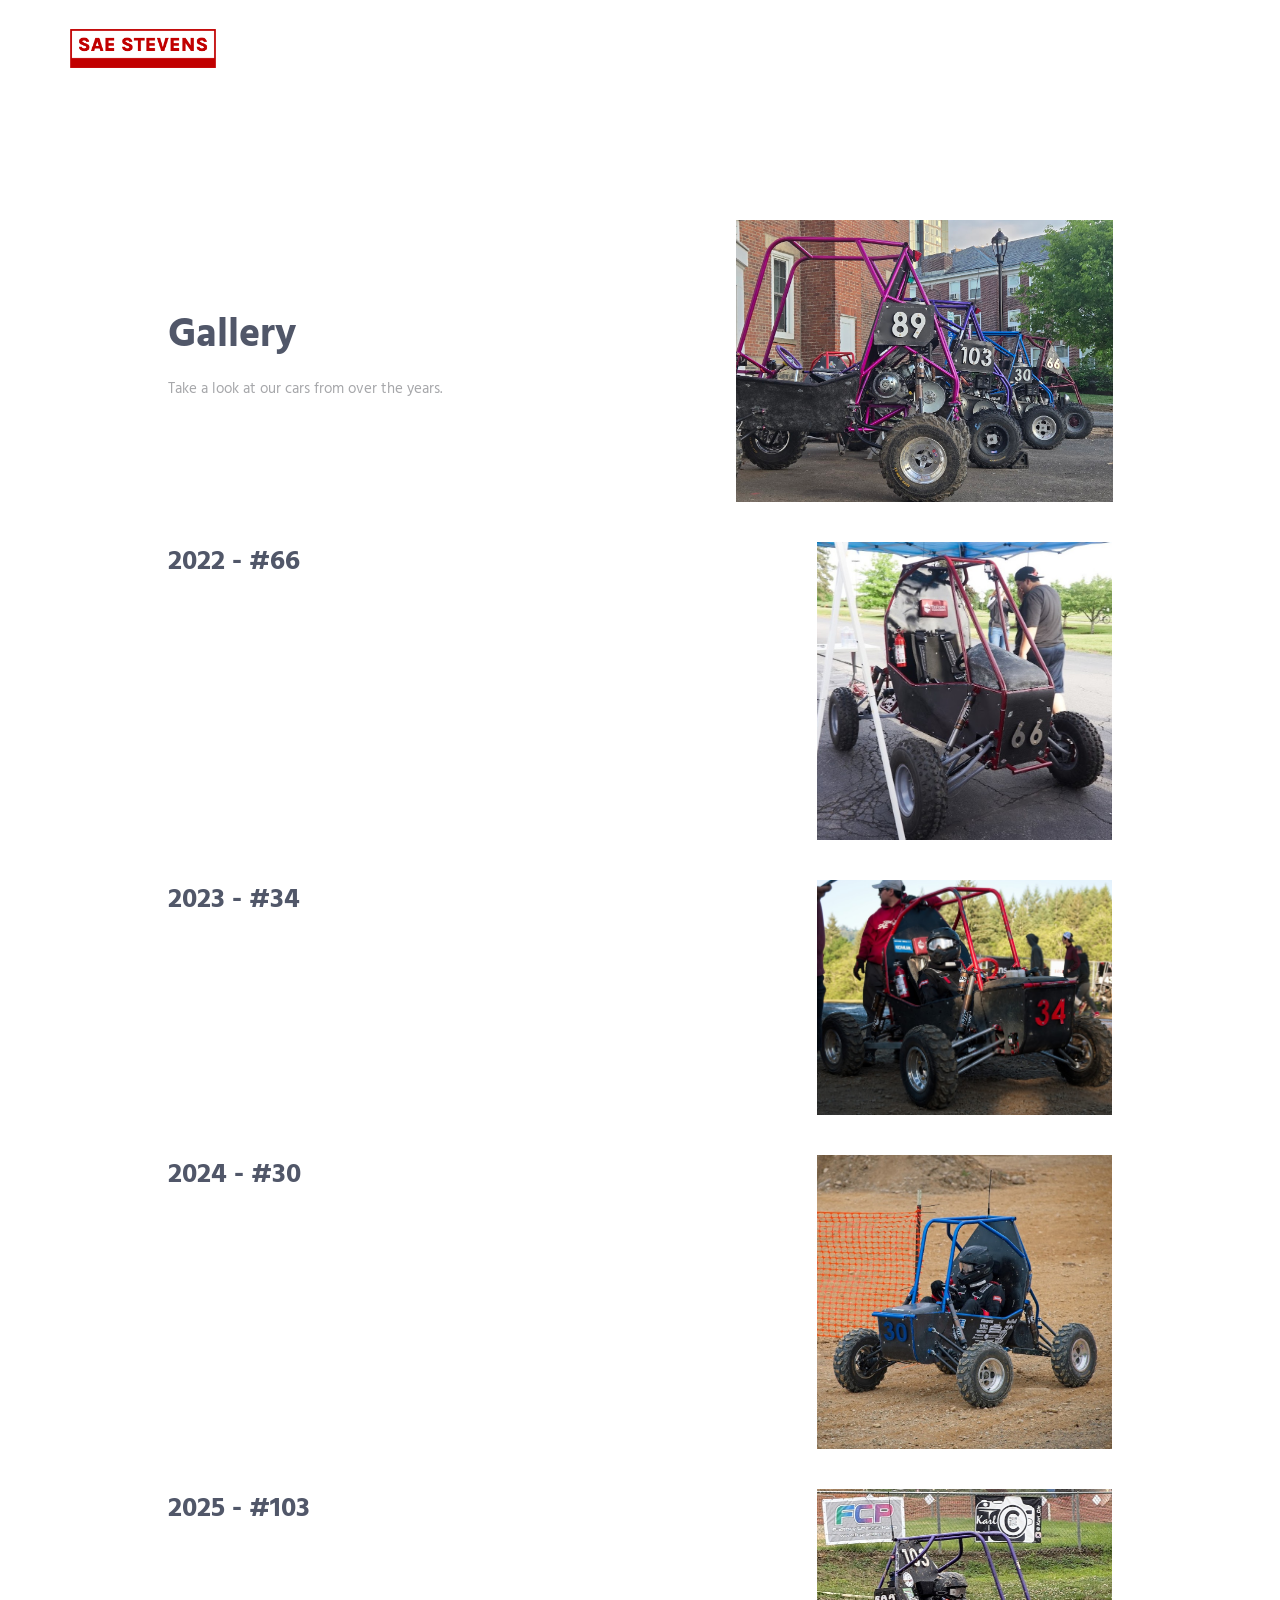
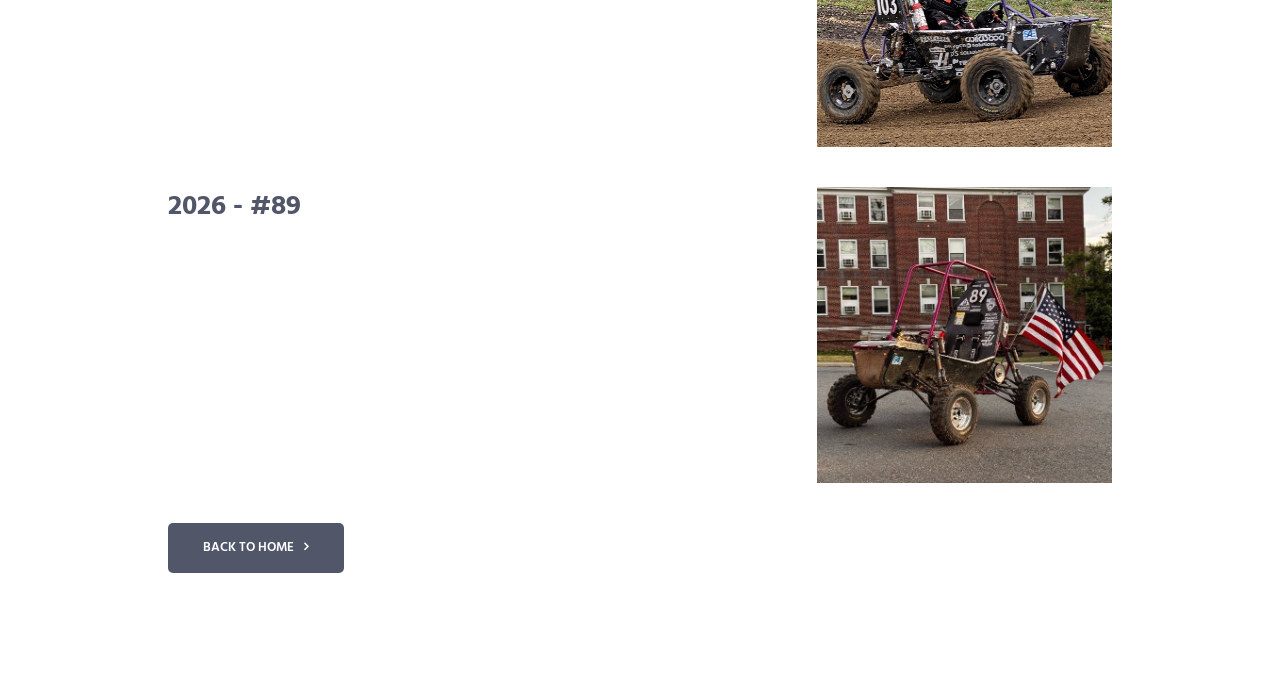
<file: gallery.html>
<!DOCTYPE html>
<html lang="en" class="no-js">

<head>
    <meta charset="utf-8"/>
    <title>Gallery — Stevens Baja SAE Team</title>
    <meta http-equiv="X-UA-Compatible" content="IE=edge">
    <meta content="width=device-width, initial-scale=1" name="viewport"/>
    <meta content="Gallery — Stevens Baja SAE Team" name="description"/>
    <meta content="Stevens Baja" name="author"/>
    <link href="http://fonts.googleapis.com/css?family=Hind:300,400,500,600,700" rel="stylesheet" type="text/css">
    <link href="//netdna.bootstrapcdn.com/font-awesome/4.0.3/css/font-awesome.css" rel="stylesheet">
    <link href="vendor/simple-line-icons/simple-line-icons.min.css" rel="stylesheet" type="text/css"/>
    <link href="vendor/bootstrap/css/bootstrap.min.css" rel="stylesheet" type="text/css"/>
    <link href="css/animate.css" rel="stylesheet">
    <link href="vendor/swiper/css/swiper.min.css" rel="stylesheet" type="text/css"/>
    <link href="css/layout.min.css" rel="stylesheet" type="text/css"/>
    <link rel="shortcut icon" href="duck.png"/>
</head>

<body id="body" data-spy="scroll" data-target=".header">
    <header class="header navbar-fixed-top">
        <nav class="navbar" role="navigation">
            <div class="container">
                <div class="menu-container js_nav-item">
                    <button type="button" class="navbar-toggle" data-toggle="collapse" data-target=".nav-collapse">
                        <span class="sr-only">Toggle navigation</span>
                        <span class="toggle-icon"></span>
                    </button>

                    <div class="logo">
                        <a class="logo-wrap" href="index.html">
                            <img class="logo-img logo-img-main" src="img/logo-dark.png" alt="Logo">
                            <img class="logo-img logo-img-active" src="img/logo-dark.png" alt="Dark Logo">
                        </a>
                    </div>
                </div>
                <div class="collapse navbar-collapse nav-collapse">
                    <div class="menu-container">
                        <ul class="nav navbar-nav navbar-nav-right">
                            <li class="js_nav-item nav-item"><a class="nav-item-child nav-item-hover" href="index.html#about">About</a></li>
                            <li class="js_nav-item nav-item"><a class="nav-item-child nav-item-hover" href="sponsors.html">Sponsorship</a></li>
                            <li class="js_nav-item nav-item"><a class="nav-item-child nav-item-hover" href="team.html">The Team</a></li>
                            <li class="js_nav-item nav-item"><a class="nav-item-child nav-item-hover" href="join.html">Join</a></li>
                            <li class="js_nav-item nav-item"><a class="nav-item-child nav-item-hover" href="gallery.html">Gallery</a></li>
                            <li class="js_nav-item nav-item"><a class="nav-item-child nav-item-hover" href="index.html#contact">Contact Us</a></li>
                        </ul>
                    </div>
                </div>
            </div>
        </nav>
    </header>

    <div class="content-lg container" style="margin-top:120px;">
        <div class="row">
            <div class="col-md-10 col-md-offset-1">
                <div class="row" style="display:flex; align-items:center; flex-wrap:wrap; margin-bottom:40px;">
                    <div class="col-sm-7 col-md-7" style="flex:0 0 58.333333%; max-width:58.333333%;">
                        <h1>Gallery</h1>
                        <p>Take a look at our cars from over the years.</p>
                    </div>
                    <div class="col-sm-5 col-md-5 text-center" style="flex:0 0 41.666667%; max-width:41.666667%;">
                        <img src="img/500x500/AllTheCars.jpg" class="img-responsive center-block" alt="All the cars" style="max-width:100%; height:auto;">
                    </div>
                </div>

                <div class="row margin-b-40">
                    <div class="col-sm-8">
                        <h2 style="font-size: 28px;">2022 - #66</h2>
                    </div>
                    <div class="col-sm-4 text-right">
                        <img src="img/500x500/66.jpg" class="img-responsive pull-right" alt="2022 car placeholder">
                    </div>
                </div>

                <div class="row margin-b-40">
                    <div class="col-sm-8">
                        <h2 style="font-size: 28px;">2023 - #34</h2>
                    </div>
                    <div class="col-sm-4 text-right">
                        <img src="img/500x500/34.jpg" class="img-responsive pull-right" alt="2023 car placeholder">
                    </div>
                </div>

                <div class="row margin-b-40">
                    <div class="col-sm-8">
                        <h2 style="font-size: 28px;">2024 - #30</h2>
                    </div>
                    <div class="col-sm-4 text-right">
                        <img src="img/500x500/30.jpg" class="img-responsive pull-right" alt="2024 car placeholder">
                    </div>
                </div>

                <div class="row margin-b-40">
                    <div class="col-sm-8">
                        <h2 style="font-size: 28px;">2025 - #103</h2>
                    </div>
                    <div class="col-sm-4 text-right">
                        <img src="img/500x500/103.jpg" class="img-responsive pull-right" alt="2025 car placeholder">
                    </div>
                </div>

                <div class="row margin-b-40">
                    <div class="col-sm-8">
                        <h2 style="font-size: 28px;">2026 - #89</h2>
                    </div>
                    <div class="col-sm-4 text-right">
                        <img src="img/500x500/89Merica.jpg" class="img-responsive pull-right" alt="2026 car placeholder">
                    </div>
                </div>

                <a class="btn-theme btn-theme-sm btn-white-bg text-uppercase" href="index.html">Back to Home</a>
            </div>
        </div>
    </div>

    <!-- Back To Top -->
    <a href="javascript:void(0);" class="js-back-to-top back-to-top">Top</a>

    <!-- JAVASCRIPTS(Load javascripts at bottom, this will reduce page load time) -->
    <!-- CORE PLUGINS -->
    <script src="vendor/jquery.min.js" type="text/javascript"></script>
    <script src="vendor/jquery-migrate.min.js" type="text/javascript"></script>
    <script src="vendor/bootstrap/js/bootstrap.min.js" type="text/javascript"></script>

    <!-- PAGE LEVEL PLUGINS -->
    <script src="vendor/jquery.easing.js" type="text/javascript"></script>
    <script src="vendor/jquery.back-to-top.js" type="text/javascript"></script>
    <script src="vendor/jquery.smooth-scroll.js" type="text/javascript"></script>
    <script src="vendor/jquery.wow.min.js" type="text/javascript"></script>
    <script src="vendor/swiper/js/swiper.jquery.min.js" type="text/javascript"></script>
    <script src="vendor/masonry/jquery.masonry.pkgd.min.js" type="text/javascript"></script>
    <script src="vendor/masonry/imagesloaded.pkgd.min.js" type="text/javascript"></script>

    <!-- PAGE LEVEL SCRIPTS -->
    <script src="js/layout.min.js" type="text/javascript"></script>
    <script src="js/components/wow.min.js" type="text/javascript"></script>
    <script src="js/components/swiper.min.js" type="text/javascript"></script>
    <script src="js/components/masonry.min.js" type="text/javascript"></script>
</body>

</html>
</file>
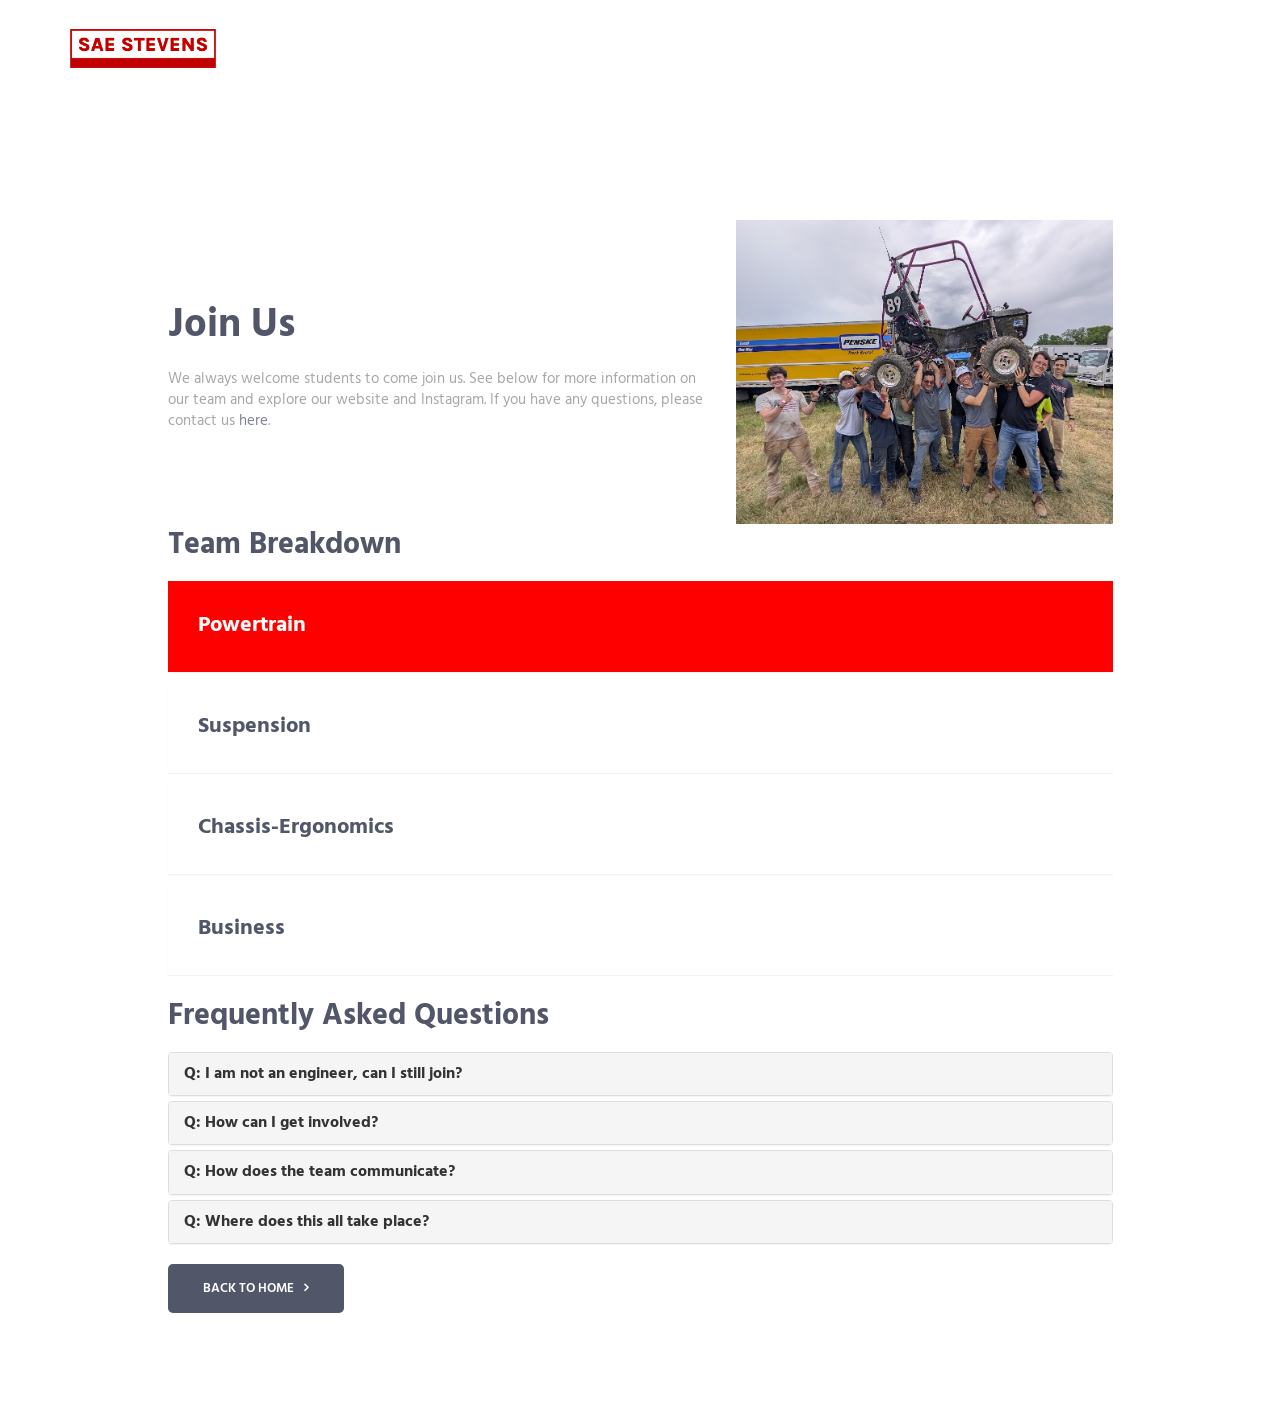
<file: join.html>
<!DOCTYPE html>
<html lang="en" class="no-js">

<head>
    <meta charset="utf-8"/>
    <title>Join Us — Stevens Baja SAE Team</title>
    <meta http-equiv="X-UA-Compatible" content="IE=edge">
    <meta content="width=device-width, initial-scale=1" name="viewport"/>
    <meta content="Join Us — Stevens Baja SAE Team" name="description"/>
    <meta content="Stevens Baja" name="author"/>
    <link href="http://fonts.googleapis.com/css?family=Hind:300,400,500,600,700" rel="stylesheet" type="text/css">
    <link href="//netdna.bootstrapcdn.com/font-awesome/4.0.3/css/font-awesome.css" rel="stylesheet">
    <link href="vendor/simple-line-icons/simple-line-icons.min.css" rel="stylesheet" type="text/css"/>
    <link href="vendor/bootstrap/css/bootstrap.min.css" rel="stylesheet" type="text/css"/>
    <link href="css/animate.css" rel="stylesheet">
    <link href="vendor/swiper/css/swiper.min.css" rel="stylesheet" type="text/css"/>
    <link href="css/layout.min.css" rel="stylesheet" type="text/css"/>
    <link rel="shortcut icon" href="duck.png"/>
</head>

<body id="body" data-spy="scroll" data-target=".header">
    <header class="header navbar-fixed-top">
        <nav class="navbar" role="navigation">
            <div class="container">
                <div class="menu-container js_nav-item">
                    <button type="button" class="navbar-toggle" data-toggle="collapse" data-target=".nav-collapse">
                        <span class="sr-only">Toggle navigation</span>
                        <span class="toggle-icon"></span>
                    </button>

                    <div class="logo">
                        <a class="logo-wrap" href="index.html">
                            <img class="logo-img logo-img-main" src="img/logo-dark.png" alt="Logo">
                            <img class="logo-img logo-img-active" src="img/logo-dark.png" alt="Dark Logo">
                        </a>
                    </div>
                </div>
                <div class="collapse navbar-collapse nav-collapse">
                    <div class="menu-container">
                        <ul class="nav navbar-nav navbar-nav-right">
                            <li class="js_nav-item nav-item"><a class="nav-item-child nav-item-hover" href="index.html#about">About</a></li>
                            <li class="js_nav-item nav-item"><a class="nav-item-child nav-item-hover" href="sponsors.html">Sponsorship</a></li>
                            <li class="js_nav-item nav-item"><a class="nav-item-child nav-item-hover" href="team.html">The Team</a></li>
                            <li class="js_nav-item nav-item"><a class="nav-item-child nav-item-hover" href="join.html">Join</a></li>
                            <li class="js_nav-item nav-item"><a class="nav-item-child nav-item-hover" href="gallery.html">Gallery</a></li>
                            <li class="js_nav-item nav-item"><a class="nav-item-child nav-item-hover" href="index.html#contact">Contact Us</a></li>
                        </ul>
                    </div>
                </div>
            </div>
        </nav>
    </header>

    <div class="content-lg container" style="margin-top:120px;">
        <div class="row">
            <div class="col-md-10 col-md-offset-1">
                <div class="row" style="display:flex; align-items:center; flex-wrap:wrap;">
                    <div class="col-sm-7 col-md-7" style="flex:0 0 58.333333%; max-width:58.333333%;">
                        <h1>Join Us</h1>
                        <p>We always welcome students to come join us. See below for more information on our team and explore our website and Instagram. If you have any questions, please contact us <a href="index.html#contact">here</a>.</p>
                    </div>
                    <div class="col-sm-5 col-md-5 text-center" style="flex:0 0 41.666667%; max-width:41.666667%;">
                        <img src="img/500x500/JoinUs.jpg" class="img-responsive center-block" alt="Join Us placeholder" style="max-width:100%; height:auto;">
                    </div>
                </div>

                <h2>Team Breakdown</h2>
                <div class="accordion">
                    <div class="panel-group" id="teamAccordion" role="tablist" aria-multiselectable="true">
                        <div class="panel panel-default">
                            <div class="panel-heading" role="tab" id="teamHeading1">
                                <h4 class="panel-title">
                                    <a class="panel-title-child" role="button" data-toggle="collapse" data-parent="#teamAccordion" href="#teamCollapse1" aria-expanded="true" aria-controls="teamCollapse1">
                                        Powertrain
                                    </a>
                                </h4>
                            </div>
                            <div id="teamCollapse1" class="panel-collapse collapse" role="tabpanel" aria-labelledby="teamHeading1">
                                <div class="panel-body">
                                    This is the sub system that delivers power from the engine to the wheels. Our team uses both CNC and manual machines to craft parts from hubs to transfer cases. Almost all of our powertrain parts are designed and built in house which leads to many opportunities to learn both with CAD and in our machine shop.
                                </div>
                            </div>
                        </div>
                        <div class="panel panel-default">
                            <div class="panel-heading" role="tab" id="teamHeading2">
                                <h4 class="panel-title">
                                    <a class="collapsed panel-title-child" role="button" data-toggle="collapse" data-parent="#teamAccordion" href="#teamCollapse2" aria-expanded="false" aria-controls="teamCollapse2">
                                        Suspension
                                    </a>
                                </h4>
                            </div>
                            <div id="teamCollapse2" class="panel-collapse collapse" role="tabpanel" aria-labelledby="teamHeading2">
                                <div class="panel-body">
                                    The suspension supports the car's mass over terrain and helps deliver consistent power to the dirt. Other than the shocks, all of our suspension is designed and built in house which we take much care in perfecting to aid the car in surviving the off-road terrain.
                                </div>
                            </div>
                        </div>
                        <div class="panel panel-default">
                            <div class="panel-heading" role="tab" id="teamHeading3">
                                <h4 class="panel-title">
                                    <a class="collapsed panel-title-child" role="button" data-toggle="collapse" data-parent="#teamAccordion" href="#teamCollapse3" aria-expanded="false" aria-controls="teamCollapse3">
                                        Chassis-Ergonomics
                                    </a>
                                </h4>
                            </div>
                            <div id="teamCollapse3" class="panel-collapse collapse" role="tabpanel" aria-labelledby="teamHeading3">
                                <div class="panel-body">
                                    The Chassis is what integrates all of our sub teams together. It offers students the opportunity to learn how to design, bend tubes, and weld in our garage. The focus on Ergonomics encompasses many things from ensuring our panels protect our driver to making sure the driver is comfortable in the car. This sub system gives students the opportunity to work with on many different machines such as our Bridgeport and CNC Router.
                                </div>
                            </div>
                        </div>
                        <div class="panel panel-default">
                            <div class="panel-heading" role="tab" id="teamHeading4">
                                <h4 class="panel-title">
                                    <a class="collapsed panel-title-child" role="button" data-toggle="collapse" data-parent="#teamAccordion" href="#teamCollapse4" aria-expanded="false" aria-controls="teamCollapse4">
                                        Business
                                    </a>
                                </h4>
                            </div>
                            <div id="teamCollapse4" class="panel-collapse collapse" role="tabpanel" aria-labelledby="teamHeading4">
                                <div class="panel-body">
                                    Our business team is integral to the function of our team. They work on maintaining and acquiring new sponsor relationships, maintaining our website and social media presence, and competing in the business aspect of the SAE Baja Competition. Every year for the annual SAE Baja business competition, the team is tasked with creating and presenting a business plan to industry professionals from a given prompt.
                                </div>
                            </div>
                        </div>
                    </div>
                </div>

                <h2>Frequently Asked Questions</h2>
                <div class="panel-group" id="faqAccordion" role="tablist" aria-multiselectable="true">
                    <div class="panel panel-default">
                        <div class="panel-heading" role="tab" id="faqHeading1">
                            <h4 class="panel-title">
                                <a role="button" data-toggle="collapse" data-parent="#faqAccordion" href="#faqCollapse1" aria-expanded="true" aria-controls="faqCollapse1">
                                    Q: I am not an engineer, can I still join?
                                </a>
                            </h4>
                        </div>
                        <div id="faqCollapse1" class="panel-collapse collapse" role="tabpanel" aria-labelledby="faqHeading1">
                            <div class="panel-body">
                                A: YES OF COURSE! All majors and skill levels are welcome! A lot of members come in with little to no experience and we are here to help you learn.
                            </div>
                        </div>
                    </div>
                    <div class="panel panel-default">
                        <div class="panel-heading" role="tab" id="faqHeading2">
                            <h4 class="panel-title">
                                <a class="collapsed" role="button" data-toggle="collapse" data-parent="#faqAccordion" href="#faqCollapse2" aria-expanded="false" aria-controls="faqCollapse2">
                                    Q: How can I get involved?
                                </a>
                            </h4>
                        </div>
                        <div id="faqCollapse2" class="panel-collapse collapse" role="tabpanel" aria-labelledby="faqHeading2">
                            <div class="panel-body">
                                A: Show up to garage or machine shop whenever it is open. Garage times can be found in our slack and the machine shop hours are 7am - 3pm during weekdays.
                            </div>
                        </div>
                    </div>
                    <div class="panel panel-default">
                        <div class="panel-heading" role="tab" id="faqHeading3">
                            <h4 class="panel-title">
                                <a class="collapsed" role="button" data-toggle="collapse" data-parent="#faqAccordion" href="#faqCollapse3" aria-expanded="false" aria-controls="faqCollapse3">
                                    Q: How does the team communicate?
                                </a>
                            </h4>
                        </div>
                        <div id="faqCollapse3" class="panel-collapse collapse" role="tabpanel" aria-labelledby="faqHeading3">
                            <div class="panel-body">
                                A: Our team utilizes slack for all team announcements and discussions. For incoming students, you will have the opportunity to join our slack once you arrive on campus during the Flock Party and at our meetings. For current students, you can email us at <a href="mailto:sae@stevens.edu">sae@stevens.edu</a> and ask for the slack invite.
                            </div>
                        </div>
                    </div>
                    <div class="panel panel-default">
                        <div class="panel-heading" role="tab" id="faqHeading4">
                            <h4 class="panel-title">
                                <a class="collapsed" role="button" data-toggle="collapse" data-parent="#faqAccordion" href="#faqCollapse4" aria-expanded="false" aria-controls="faqCollapse4">
                                    Q: Where does this all take place?
                                </a>
                            </h4>
                        </div>
                        <div id="faqCollapse4" class="panel-collapse collapse" role="tabpanel" aria-labelledby="faqHeading4">
                            <div class="panel-body">
                                <img src="img/500x500/location.jpg" class="img-responsive" alt="Location">
                            </div>
                        </div>
                    </div>
                </div>

                <a class="btn-theme btn-theme-sm btn-white-bg text-uppercase" href="index.html">Back to Home</a>
            </div>
        </div>
    </div>

    <!-- Back To Top -->
    <a href="javascript:void(0);" class="js-back-to-top back-to-top">Top</a>

    <!-- JAVASCRIPTS(Load javascripts at bottom, this will reduce page load time) -->
    <!-- CORE PLUGINS -->
    <script src="vendor/jquery.min.js" type="text/javascript"></script>
    <script src="vendor/jquery-migrate.min.js" type="text/javascript"></script>
    <script src="vendor/bootstrap/js/bootstrap.min.js" type="text/javascript"></script>

    <!-- PAGE LEVEL PLUGINS -->
    <script src="vendor/jquery.easing.js" type="text/javascript"></script>
    <script src="vendor/jquery.back-to-top.js" type="text/javascript"></script>
    <script src="vendor/jquery.smooth-scroll.js" type="text/javascript"></script>
    <script src="vendor/jquery.wow.min.js" type="text/javascript"></script>
    <script src="vendor/swiper/js/swiper.jquery.min.js" type="text/javascript"></script>
    <script src="vendor/masonry/jquery.masonry.pkgd.min.js" type="text/javascript"></script>
    <script src="vendor/masonry/imagesloaded.pkgd.min.js" type="text/javascript"></script>

    <!-- PAGE LEVEL SCRIPTS -->
    <script src="js/layout.min.js" type="text/javascript"></script>
    <script src="js/components/wow.min.js" type="text/javascript"></script>
    <script src="js/components/swiper.min.js" type="text/javascript"></script>
    <script src="js/components/masonry.min.js" type="text/javascript"></script>
    <script>
        $(function() {
            $('#teamAccordion .panel').on('mouseenter', function() {
                var target = $(this).find('a[data-toggle="collapse"]').attr('href');
                if (target && !$(target).hasClass('in')) {
                    $('#teamAccordion .panel-collapse.in').collapse('hide');
                    $(target).collapse('show');
                }
            });
        });
    </script>
</body>

</html>
</file>
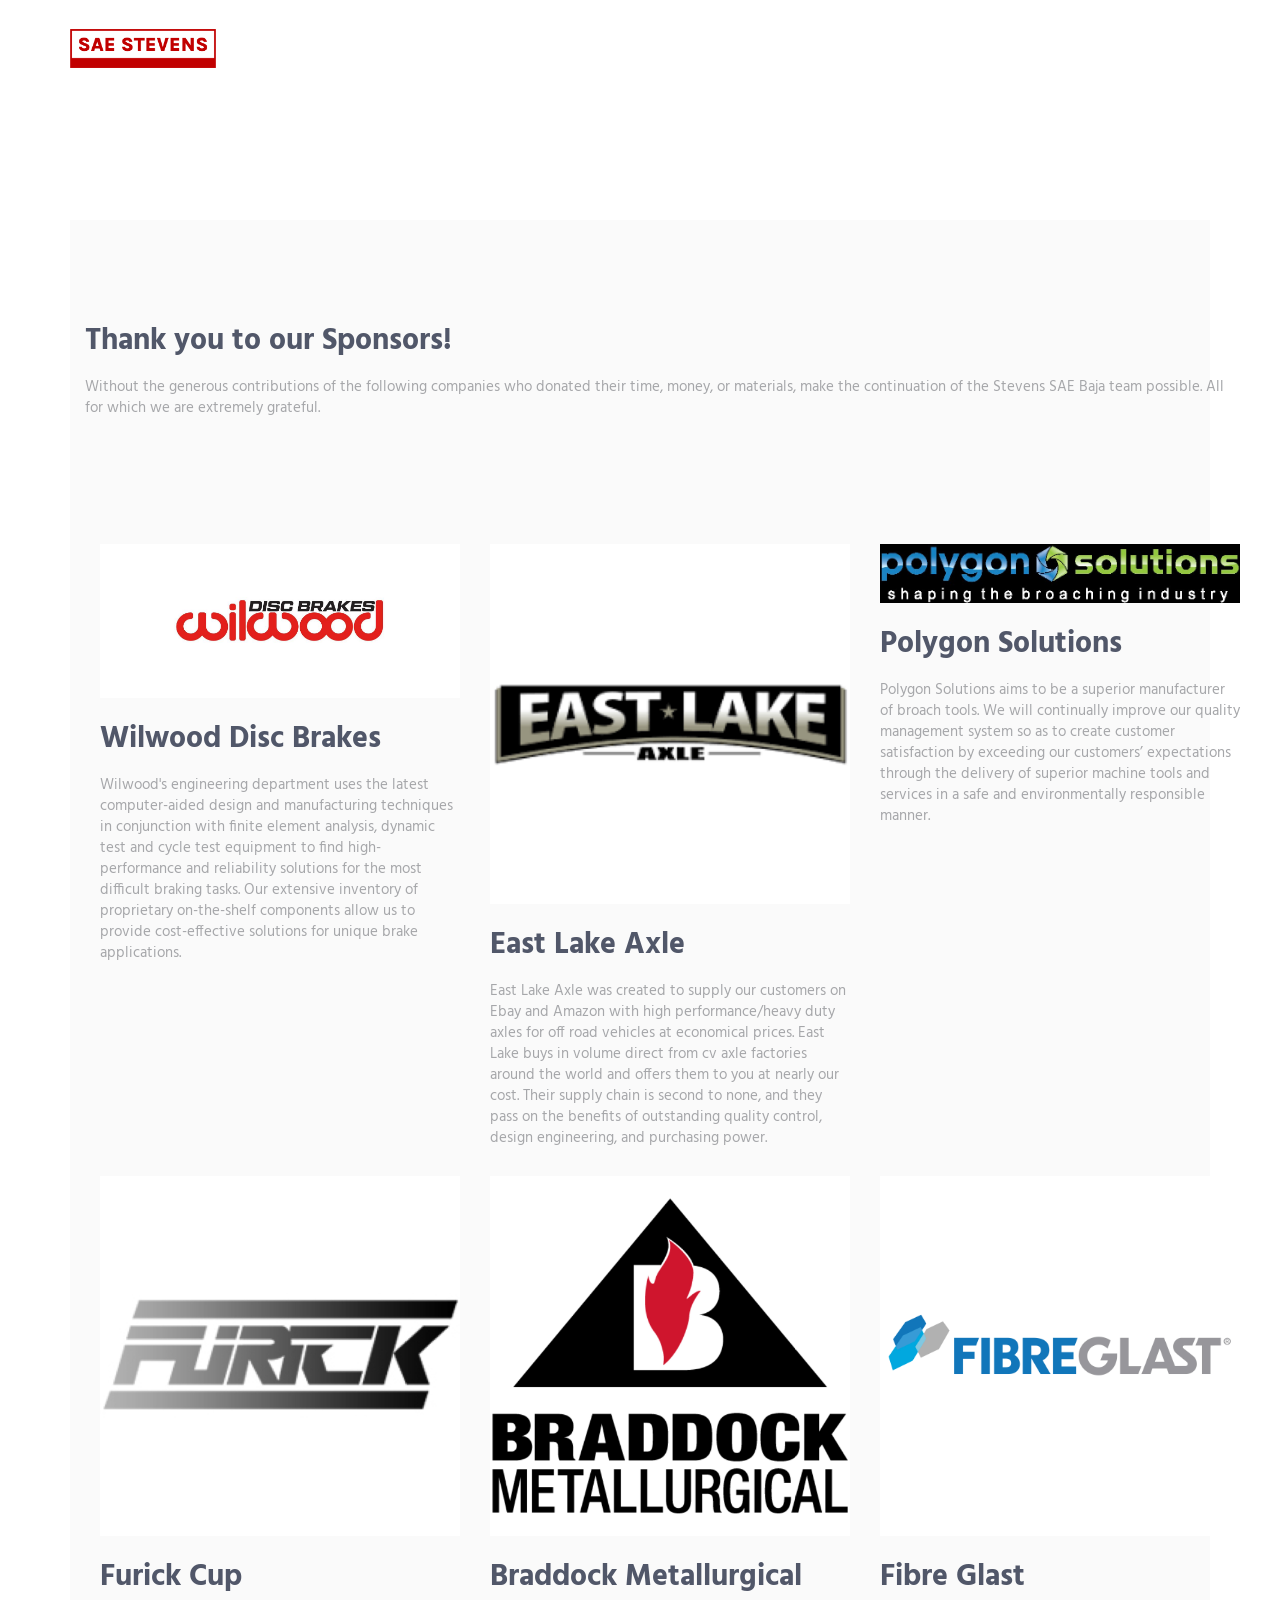
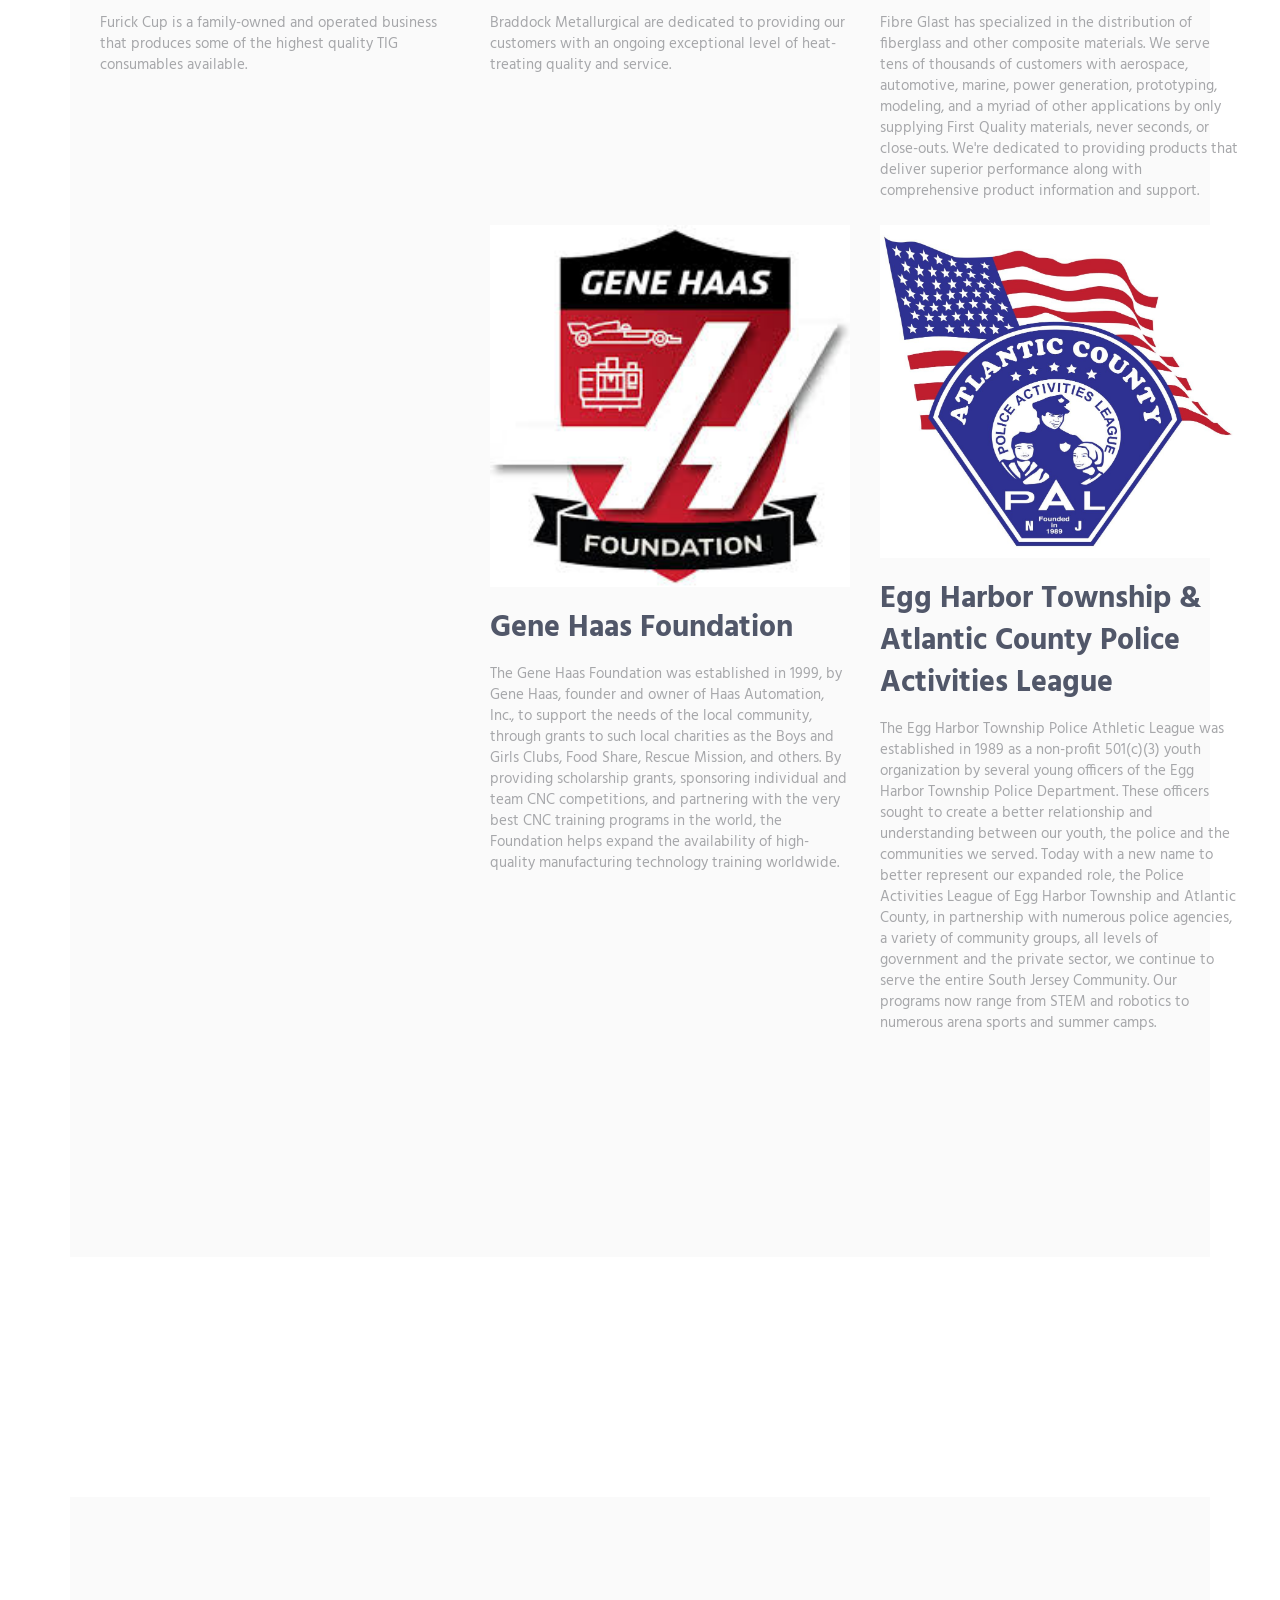
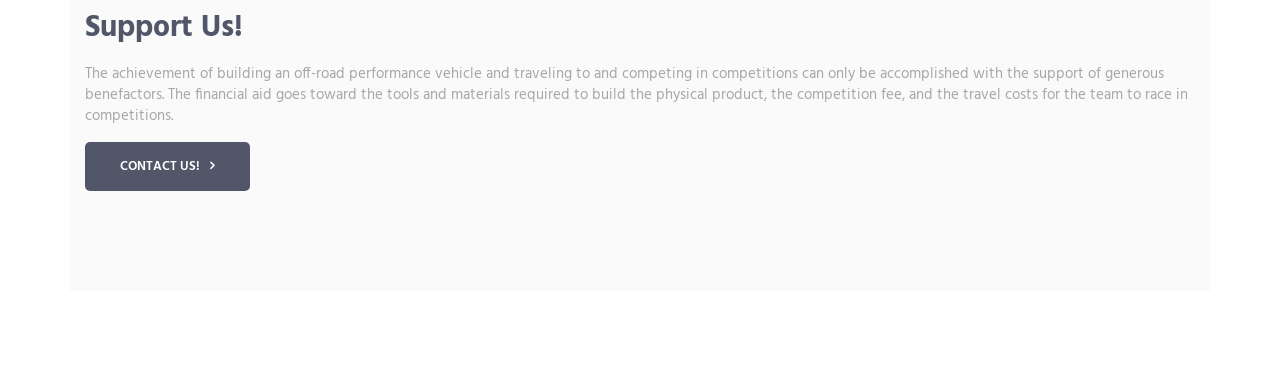
<file: sponsors.html>
<!DOCTYPE html>
<html lang="en" class="no-js">

<head>
    <meta charset="utf-8"/>
    <title>Sponsors — Stevens Baja SAE Team</title>
    <meta http-equiv="X-UA-Compatible" content="IE=edge">
    <meta content="width=device-width, initial-scale=1" name="viewport"/>
    <meta content="Sponsors — Stevens Baja SAE Team" name="description"/>
    <meta content="Stevens Baja" name="author"/>
    <link href="http://fonts.googleapis.com/css?family=Hind:300,400,500,600,700" rel="stylesheet" type="text/css">
    <link href="//netdna.bootstrapcdn.com/font-awesome/4.0.3/css/font-awesome.css" rel="stylesheet">
    <link href="vendor/simple-line-icons/simple-line-icons.min.css" rel="stylesheet" type="text/css"/>
    <link href="vendor/bootstrap/css/bootstrap.min.css" rel="stylesheet" type="text/css"/>
    <link href="css/animate.css" rel="stylesheet">
    <link href="vendor/swiper/css/swiper.min.css" rel="stylesheet" type="text/css"/>
    <link href="css/layout.min.css" rel="stylesheet" type="text/css"/>
    <link rel="shortcut icon" href="duck.png"/>
    <style>
        /* Reduced spacing overrides for sponsors page */
        .margin-t-50 { margin-top: 10px !important; }
        .margin-b-30 { margin-bottom: 8px !important; }
        .margin-b-60 { margin-bottom: 10px !important; }
        .margin-t-60 { margin-top: 10px !important; }
        .margin-b-40 { margin-bottom: 8px !important; }
        .md-margin-b-60 { margin-bottom: 10px !important; }
        .sm-margin-b-30 { margin-bottom: 8px !important; }
        .masonry-grid .masonry-grid-item { margin-bottom: 12px; }
    </style>
</head>

<body id="body" data-spy="scroll" data-target=".header">
    <header class="header navbar-fixed-top">
        <nav class="navbar" role="navigation">
            <div class="container">
                <div class="menu-container js_nav-item">
                    <button type="button" class="navbar-toggle" data-toggle="collapse" data-target=".nav-collapse">
                        <span class="sr-only">Toggle navigation</span>
                        <span class="toggle-icon"></span>
                    </button>

                    <div class="logo">
                        <a class="logo-wrap" href="index.html">
                            <img class="logo-img logo-img-main" src="img/logo-dark.png" alt="Logo">
                            <img class="logo-img logo-img-active" src="img/logo-dark.png" alt="Dark Logo">
                        </a>
                    </div>
                </div>
                <div class="collapse navbar-collapse nav-collapse">
                    <div class="menu-container">
                        <ul class="nav navbar-nav navbar-nav-right">
                            <li class="js_nav-item nav-item"><a class="nav-item-child nav-item-hover" href="index.html#about">About</a></li>
                            <li class="js_nav-item nav-item"><a class="nav-item-child nav-item-hover" href="sponsors.html">Sponsorship</a></li>
                            <li class="js_nav-item nav-item"><a class="nav-item-child nav-item-hover" href="team.html">The Team</a></li>
                            <li class="js_nav-item nav-item"><a class="nav-item-child nav-item-hover" href="join.html">Join</a></li>
                            <li class="js_nav-item nav-item"><a class="nav-item-child nav-item-hover" href="gallery.html">Gallery</a></li>
                            <li class="js_nav-item nav-item"><a class="nav-item-child nav-item-hover" href="index.html#contact">Contact Us</a></li>
                        </ul>
                    </div>
                </div>
            </div>
        </nav>
    </header>

    <div class="content-lg container" style="margin-top:120px;">
        <div class="bg-color-sky-light">
            <div class="content-lg container">
                <div class="row">

                </div>
                <h2>Thank you to our Sponsors!</h2>
                 <p>Without the generous contributions of the following companies who donated their time, money, or materials, make the continuation of the Stevens SAE Baja team possible. All for which we are extremely grateful.</p>
                <div class="content-lg container">
                    <!-- Masonry Grid -->
                    <div class="margin-t-50 margin-b-30">
                    </div>
                    <div class="masonry-grid row">
                        <div class="masonry-grid-sizer col-xs-6 col-sm-6 col-md-1"></div>
                        <div class="masonry-grid-item col-xs-12 col-sm-6 col-md-4">
                            <img class="full-width img-responsive wow fadeInUp" src="img/500x500/WilwoodDiscBrakes.jpg" alt="Portfolio Image" data-wow-duration=".3" data-wow-delay=".4s">
                            <div class="margin-b-60 margin-t-20">
                                <h2>Wilwood Disc Brakes</h2>
                                <p>Wilwood's engineering department uses the latest computer-aided design and manufacturing techniques in conjunction with finite element analysis, dynamic test and cycle test equipment to find high-performance and reliability solutions for the most difficult braking tasks. Our extensive inventory of proprietary on-the-shelf components allow us to provide cost-effective solutions for unique brake applications.</p>
                            </div>
                        </div>
                        <div class="masonry-grid-item col-xs-12 col-sm-6 col-md-4">
                            <img class="full-width img-responsive wow fadeInUp" src="img/500x500/East_Lake.jpeg" alt="Portfolio Image" data-wow-duration=".3" data-wow-delay=".3s">
                            <div class="margin-b-60 margin-t-20">
                                <h2>East Lake Axle</h2>
                                <p>East Lake Axle was created to supply our customers on Ebay and Amazon with high performance/heavy duty axles for off road vehicles at economical prices. East Lake buys in volume direct from cv axle factories around the world and offers them to you at nearly our cost. Their supply chain is second to none, and they pass on the benefits of outstanding quality control, design engineering, and purchasing power.</p>
                            </div>
                        </div>
                        <div class="masonry-grid-item col-xs-12 col-sm-6 col-md-4">
                            <img class="full-width img-responsive wow fadeInUp" src="img/500x500/PolygonSolutions.jpeg" alt="Portfolio Image" data-wow-duration=".3" data-wow-delay=".4s">
                            <div class="margin-t-20 margin-b-40">
                                <h2>Polygon Solutions</h2>
                                <p>Polygon Solutions aims to be a superior manufacturer of broach tools. We will continually improve our quality management system so as to create customer satisfaction by exceeding our customers’ expectations through the delivery of superior machine tools and services in a safe and environmentally responsible manner.</p>
                            </div>
                        </div>
                    </div>
                    
                   
                    <div class="masonry-grid row">
                        <div class="masonry-grid-sizer col-xs-6 col-sm-6 col-md-1"></div>
                        <div class="masonry-grid-item col-xs-12 col-sm-6 col-md-4 sm-margin-b-30">
                            <img class="full-width img-responsive wow fadeInUp" src="img/500x500/Furik.jpeg" alt="Portfolio Image" data-wow-duration=".3" data-wow-delay=".2s">
                            <div class="margin-b-60 margin-t-20">
                                <h2>Furick Cup</h2>
                                <p>Furick Cup is a family-owned and operated business that produces some of the highest quality TIG consumables available.</p>
                            </div>
                        </div>
                        <div class="masonry-grid-item col-xs-12 col-sm-6 col-md-4">
                            <img class="full-width img-responsive wow fadeInUp" src="img/500x500/Braddock.jpeg" alt="Portfolio Image" data-wow-duration=".3" data-wow-delay=".4s">
                            <div class="margin-b-60 margin-t-20">
                                <h2>Braddock Metallurgical</h2>
                                <p>Braddock Metallurgical are dedicated to providing our customers with an ongoing exceptional level of heat-treating quality and service.</p>
                            </div>
                        </div>
                        <div class="masonry-grid-item col-xs-12 col-sm-6 col-md-4 sm-margin-b-30">
                            <img class="full-width img-responsive wow fadeInUp" src="img/500x500/FibreGlast.jpg" alt="Portfolio Image" data-wow-duration=".3" data-wow-delay=".2s">
                            <div class="margin-b-60 margin-t-20">
                                <h2>Fibre Glast</h2>
                                <p>Fibre Glast has specialized in the distribution of fiberglass and other composite materials. We serve tens of thousands of customers with aerospace, automotive, marine, power generation, prototyping, modeling, and a myriad of other applications by only supplying First Quality materials, never seconds, or close-outs. We're dedicated to providing products that deliver superior performance along with comprehensive product information and support.</p>
                            </div>
                        </div>
                    </div>

                    <div class="masonry-grid row">
                        <div class="masonry-grid-sizer col-xs-6 col-sm-6 col-md-1"></div>
                        <div class="masonry-grid-item col-xs-12 col-sm-6 col-md-4 sm-margin-b-30">
                            <!-- empty space -->
                        </div>
                        <div class="masonry-grid-item col-xs-12 col-sm-6 col-md-4">
                            <img class="full-width img-responsive wow fadeInUp" src="img/500x500/GeneHaasFoundation.jpg" alt="Portfolio Image" data-wow-duration=".3" data-wow-delay=".4s">
                            <div class="margin-t-20 margin-b-40">
                                <h2>Gene Haas Foundation</h2>
                                <p>The Gene Haas Foundation was established in 1999, by Gene Haas, founder and owner of Haas Automation, Inc., to support the needs of the local community, through grants to such local charities as the Boys and Girls Clubs, Food Share, Rescue Mission, and others. By providing scholarship grants, sponsoring individual and team CNC competitions, and partnering with the very best CNC training programs in the world, the Foundation helps expand the availability of high-quality manufacturing technology training worldwide.</p>
                            </div>
                        </div>
                        <div class="masonry-grid-item col-xs-12 col-sm-6 col-md-4 sm-margin-b-30">
                            <img class="full-width img-responsive wow fadeInUp" src="img/500x500/PAL.jpg" alt="Portfolio Image" data-wow-duration=".3" data-wow-delay=".2s">
                            <div class="margin-b-60 margin-t-20">
                                <h2>Egg Harbor Township & Atlantic County Police Activities League</h2>
                                <p>The Egg Harbor Township Police Athletic League was established in 1989 as a non-profit 501(c)(3) youth organization by several young officers of the Egg Harbor Township Police Department. These officers sought to create a better relationship and understanding between our youth, the police and the communities we served. Today with a new name to better represent our expanded role, the Police Activities League of Egg Harbor Township and Atlantic County, in partnership with numerous police agencies, a variety of community groups, all levels of government and the private sector, we continue to serve the entire South Jersey Community. Our programs now range from STEM and robotics to numerous arena sports and summer camps. </p>
                            </div>
                        </div>
                        <div class="masonry-grid-item col-xs-12 col-sm-6 col-md-4">
                            <!-- empty space -->
                        </div>
                    </div>
                    <!-- End Masonry Grid -->
                </div>
                <!--// end row -->
            </div>
        </div>
    </div>

    <div class="content-lg container" style="margin-top:40px;">
        <div class="bg-color-sky-light">
            <div class="content-lg container">
                <div class="row">
                    <div class="col-md-12">
                        <div class="margin-t-50 margin-b-30">
                            <h2>Support Us!</h2>
                            <p>The achievement of building an off-road performance vehicle and traveling to and competing in competitions can only be accomplished with the support of generous benefactors. The financial aid goes toward the tools and materials required to build the physical product, the competition fee, and the travel costs for the team to race in competitions.</p>
                        </div>
                        <a href="index.html#contact" class="btn-theme btn-theme-sm btn-white-bg text-uppercase">Contact Us!</a>
                    </div>
                </div>
            </div>
        </div>
    </div>

    <!-- Back To Top -->
    <a href="javascript:void(0);" class="js-back-to-top back-to-top">Top</a>

    <!-- JAVASCRIPTS(Load javascripts at bottom, this will reduce page load time) -->
    <!-- CORE PLUGINS -->
    <script src="vendor/jquery.min.js" type="text/javascript"></script>
    <script src="vendor/jquery-migrate.min.js" type="text/javascript"></script>
    <script src="vendor/bootstrap/js/bootstrap.min.js" type="text/javascript"></script>

    <!-- PAGE LEVEL PLUGINS -->
    <script src="vendor/jquery.easing.js" type="text/javascript"></script>
    <script src="vendor/jquery.back-to-top.js" type="text/javascript"></script>
    <script src="vendor/jquery.smooth-scroll.js" type="text/javascript"></script>
    <script src="vendor/jquery.wow.min.js" type="text/javascript"></script>
    <script src="vendor/swiper/js/swiper.jquery.min.js" type="text/javascript"></script>
    <script src="vendor/masonry/jquery.masonry.pkgd.min.js" type="text/javascript"></script>
    <script src="vendor/masonry/imagesloaded.pkgd.min.js" type="text/javascript"></script>

    <!-- PAGE LEVEL SCRIPTS -->
    <script src="js/layout.min.js" type="text/javascript"></script>
    <script src="js/components/wow.min.js" type="text/javascript"></script>
    <script src="js/components/swiper.min.js" type="text/javascript"></script>
    <script src="js/components/masonry.min.js" type="text/javascript"></script>
</body>

</html>
</file>
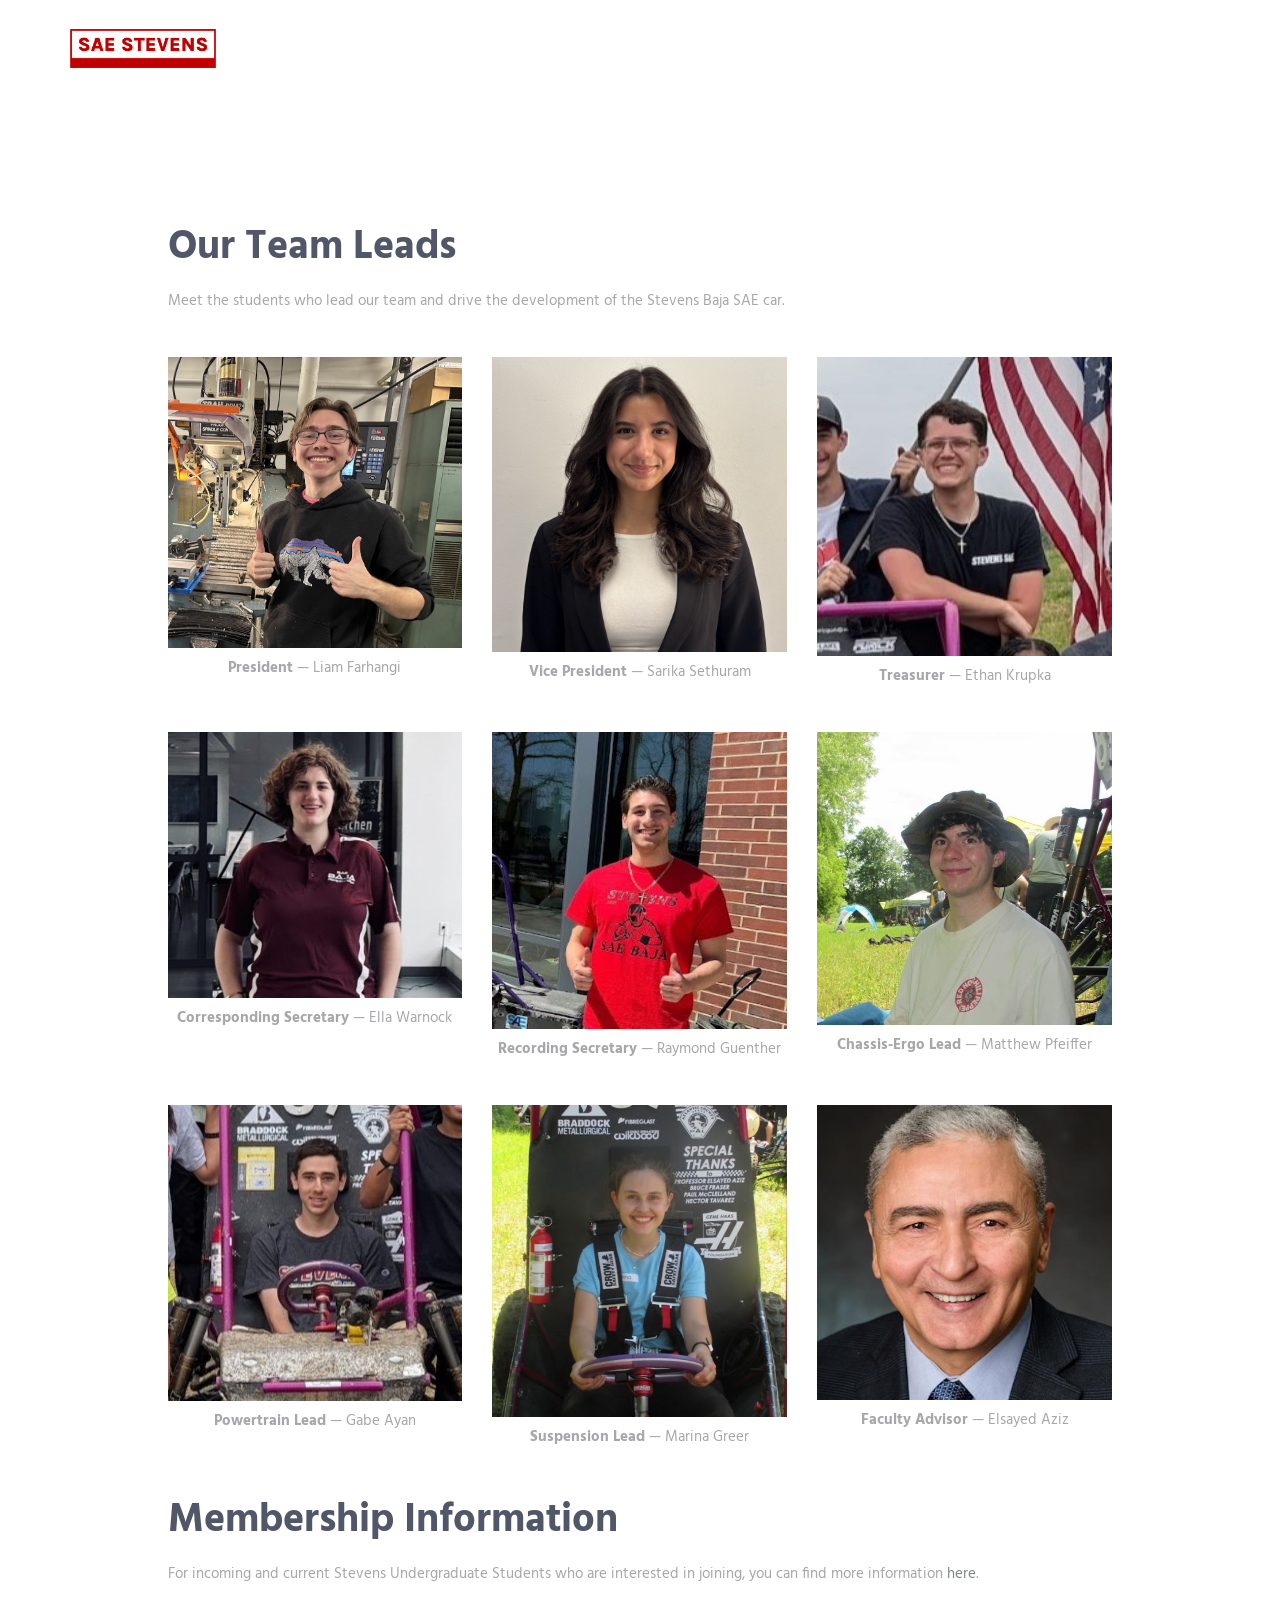
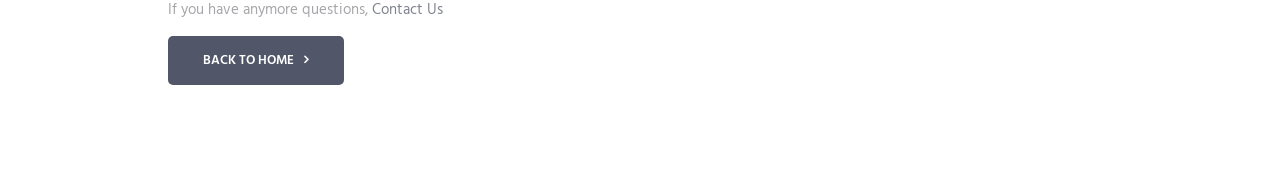
<file: team.html>
<!DOCTYPE html>
<html lang="en" class="no-js">

<head>
    <meta charset="utf-8"/>
    <title>Meet The Team — Stevens Baja SAE Team</title>
    <meta http-equiv="X-UA-Compatible" content="IE=edge">
    <meta content="width=device-width, initial-scale=1" name="viewport"/>
    <meta content="The Team — Stevens Baja SAE Team" name="description"/>
    <meta content="Stevens Baja" name="author"/>
    <link href="http://fonts.googleapis.com/css?family=Hind:300,400,500,600,700" rel="stylesheet" type="text/css">
    <link href="//netdna.bootstrapcdn.com/font-awesome/4.0.3/css/font-awesome.css" rel="stylesheet">
    <link href="vendor/simple-line-icons/simple-line-icons.min.css" rel="stylesheet" type="text/css"/>
    <link href="vendor/bootstrap/css/bootstrap.min.css" rel="stylesheet" type="text/css"/>
    <link href="css/animate.css" rel="stylesheet">
    <link href="vendor/swiper/css/swiper.min.css" rel="stylesheet" type="text/css"/>
    <link href="css/layout.min.css" rel="stylesheet" type="text/css"/>
    <link rel="shortcut icon" href="duck.png"/>
</head>

<body id="body" data-spy="scroll" data-target=".header">
    <header class="header navbar-fixed-top">
        <nav class="navbar" role="navigation">
            <div class="container">
                <div class="menu-container js_nav-item">
                    <button type="button" class="navbar-toggle" data-toggle="collapse" data-target=".nav-collapse">
                        <span class="sr-only">Toggle navigation</span>
                        <span class="toggle-icon"></span>
                    </button>

                    <div class="logo">
                        <a class="logo-wrap" href="index.html">
                            <img class="logo-img logo-img-main" src="img/logo-dark.png" alt="Logo">
                            <img class="logo-img logo-img-active" src="img/logo-dark.png" alt="Dark Logo">
                        </a>
                    </div>
                </div>
                <div class="collapse navbar-collapse nav-collapse">
                    <div class="menu-container">
                        <ul class="nav navbar-nav navbar-nav-right">
                            <li class="js_nav-item nav-item"><a class="nav-item-child nav-item-hover" href="index.html#about">About</a></li>
                            <li class="js_nav-item nav-item"><a class="nav-item-child nav-item-hover" href="sponsors.html">Sponsorship</a></li>
                            <li class="js_nav-item nav-item"><a class="nav-item-child nav-item-hover" href="team.html">The Team</a></li>
                            <li class="js_nav-item nav-item"><a class="nav-item-child nav-item-hover" href="join.html">Join</a></li>
                            <li class="js_nav-item nav-item"><a class="nav-item-child nav-item-hover" href="gallery.html">Gallery</a></li>
                            <li class="js_nav-item nav-item"><a class="nav-item-child nav-item-hover" href="index.html#contact">Contact Us</a></li>
                        </ul>
                    </div>
                </div>
            </div>
        </nav>
    </header>

    <div class="content-lg container" style="margin-top:120px;">
        <div class="row">
            <div class="col-md-10 col-md-offset-1">
                <h1>Our Team Leads</h1>
                <p>Meet the students who lead our team and drive the development of the Stevens Baja SAE car.</p>

                <div class="row">
                    <div class="col-sm-4 col-xs-6 text-center margin-b-30">
                        <img src="img/500x500/Liam.jpg" class="img-responsive center-block" alt="President">
                        <p class="margin-t-10"><strong>President</strong> — Liam Farhangi</p>
                    </div>
                    <div class="col-sm-4 col-xs-6 text-center margin-b-30">
                        <img src="img/500x500/Sarika.jpg" class="img-responsive center-block" alt="Vice President">
                        <p class="margin-t-10"><strong>Vice President</strong> — Sarika Sethuram</p>
                    </div>
                    <div class="col-sm-4 col-xs-6 text-center margin-b-30">
                        <img src="img/500x500/Ethan.jpg" class="img-responsive center-block" alt="Treasurer">
                        <p class="margin-t-10"><strong>Treasurer</strong> — Ethan Krupka</p>
                    </div>
                </div>

                <div class="row">
                    <div class="col-sm-4 col-xs-6 text-center margin-b-30">
                        <img src="img/500x500/Ella.jpg" class="img-responsive center-block" alt="Corresponding Secretary">
                        <p class="margin-t-10"><strong>Corresponding Secretary</strong> — Ella Warnock</p>
                    </div>
                    <div class="col-sm-4 col-xs-6 text-center margin-b-30">
                        <img src="img/500x500/Ray.jpg" class="img-responsive center-block" alt="Recording Secretary">
                        <p class="margin-t-10"><strong>Recording Secretary</strong> — Raymond Guenther</p>
                    </div>
                    <div class="col-sm-4 col-xs-6 text-center margin-b-30">
                        <img src="img/500x500/Matt.JPG" class="img-responsive center-block" alt="Chassis-Ergo Lead">
                        <p class="margin-t-10"><strong>Chassis-Ergo Lead</strong> — Matthew Pfeiffer</p>
                    </div>
                </div>

                <div class="row">
                    <div class="col-sm-4 col-xs-6 text-center margin-b-30">
                        <img src="img/500x500/Gabe.jpg" class="img-responsive center-block" alt="Powertrain Lead">
                        <p class="margin-t-10"><strong>Powertrain Lead</strong> — Gabe Ayan</p>
                    </div>
                    <div class="col-sm-4 col-xs-6 text-center margin-b-30">
                        <img src="img/500x500/Marina.JPG" class="img-responsive center-block" alt="Suspension Lead">
                        <p class="margin-t-10"><strong>Suspension Lead</strong> — Marina Greer</p>
                    </div>
                     <div class="col-sm-4 col-xs-6 text-center margin-b-30">
                        <img src="img/500x500/eaziz.jpg" class="img-responsive center-block" alt="Suspension Lead">
                        <p class="margin-t-10"><strong>Faculty Advisor</strong> — Elsayed Aziz</p>
                    </div>
                </div>

                <div style="margin-top: 30px;">
                    <h1>Membership Information</h1>
                    <p>For incoming and current Stevens Undergraduate Students who are interested in joining, you can find more information <a href="join.html">here</a>.</p>
                    <p>If you have anymore questions, <a href="index.html#contact">Contact Us</a></p>
                </div>

                <a class="btn-theme btn-theme-sm btn-white-bg text-uppercase" href="index.html">Back to Home</a>
            </div>
        </div>
    </div>

    <!-- Back To Top -->
    <a href="javascript:void(0);" class="js-back-to-top back-to-top">Top</a>

    <!-- JAVASCRIPTS(Load javascripts at bottom, this will reduce page load time) -->
    <!-- CORE PLUGINS -->
    <script src="vendor/jquery.min.js" type="text/javascript"></script>
    <script src="vendor/jquery-migrate.min.js" type="text/javascript"></script>
    <script src="vendor/bootstrap/js/bootstrap.min.js" type="text/javascript"></script>

    <!-- PAGE LEVEL PLUGINS -->
    <script src="vendor/jquery.easing.js" type="text/javascript"></script>
    <script src="vendor/jquery.back-to-top.js" type="text/javascript"></script>
    <script src="vendor/jquery.smooth-scroll.js" type="text/javascript"></script>
    <script src="vendor/jquery.wow.min.js" type="text/javascript"></script>
    <script src="vendor/swiper/js/swiper.jquery.min.js" type="text/javascript"></script>
    <script src="vendor/masonry/jquery.masonry.pkgd.min.js" type="text/javascript"></script>
    <script src="vendor/masonry/imagesloaded.pkgd.min.js" type="text/javascript"></script>

    <!-- PAGE LEVEL SCRIPTS -->
    <script src="js/layout.min.js" type="text/javascript"></script>
    <script src="js/components/wow.min.js" type="text/javascript"></script>
    <script src="js/components/swiper.min.js" type="text/javascript"></script>
    <script src="js/components/masonry.min.js" type="text/javascript"></script>
</body>

</html>
</file>
<file: css/layout.min.css>
.link,body{position:relative;font-family:Hind,sans-serif}.btn-theme,p{line-height:1.4}.btn-theme.active.focus,.btn-theme.active:focus,.btn-theme.focus,.btn-theme:active.focus,.btn-theme:active:focus,.btn-theme:focus,:active,:focus,a,a:active,a:focus,a:hover{outline:0}.link:after,.pricing .pricing-list-item:before{width:9px;height:2px;content:" "}.header .nav-item-child,.link,a,body,em,h1,h2,h3,h4,h5,h6,li,li a,p,span{font-family:Hind,sans-serif}.link:after,.pricing .pricing-list-item:before{content:"+"}.back-to-top:focus,.back-to-top:hover,.btn-theme.focus,.btn-theme:focus,.btn-theme:hover,.content-wrapper-link,.header .logo-wrap:focus,.header .logo-wrap:hover,a:active,a:focus,a:hover,h1>a:focus,h2>a:focus,h3>a:focus,h4>a:focus,h5>a:focus,h6>a:focus{text-decoration:none}.back-to-top,.carousel-title,.header .nav-item-child,.link{text-transform:uppercase}html{overflow-x:hidden}body,html,html a{-webkit-font-smoothing:antialiased}p{font-size:15px;font-weight:400;color:#a6a7aa;margin-bottom:15px}em,li,li a{font-size:16px;font-weight:500;color:#515769}a{color:#81848f}a:active,a:focus,a:hover{color:#999caa}.link{font-size:13px;font-weight:600;font-family: "Ubuntu", Helvetica, Arial, sans-serif;}.link:after{position:absolute;right:-15px;color:#ff0000;}span{font-size:14px;font-weight:400;color:#bfc1c7}h1,h2,h3,h4,h5,h6{font-weight:700;color:#515769;line-height:1.4;margin:0 0 15px}h1>a,h2>a,h3>a,h4>a,h5>a,h6>a{color:#515769}h1>a:hover,h2>a:hover,h3>a:hover,h4>a:hover,h5>a:hover,h6>a:hover{color:#999caa;text-decoration:none}h1{font-size:40px}h2{font-size:30px}.accordion .collapse.in,.accordion .panel-title,h3,h4{font-size:22px}::selection{color:#fff;background:#FF0000;text-shadow:none}::-webkit-selection{color:#fff;background:#17bed2;text-shadow:none}::-moz-selection{color:#fff;background:#17bed2;text-shadow:none}.section-seperator{border-bottom:1px solid #edf0f2}.content-wrapper-link{position:absolute;top:0;left:0;right:0;bottom:0;display:block;z-index:3}.accordion .panel-default{border:none}.accordion .panel-heading{border-radius:0}.accordion .panel-default>.panel-heading{color:#515769;background:#fff;border:none;padding:0}.accordion .panel-title-child{display:block;padding:30px}.accordion .panel-group .panel+.panel{border-radius:0;margin-top:10px}.accordion .panel-default>.panel-heading+.panel-collapse>.panel-body{font-size:16px;border-top:none;padding:0 30px 30px;margin-top:-1px}.accordion .collapse.in,.accordion [aria-expanded=true]{color:#fff;background:#FF0000;}.btn-theme{position:relative;display:inline-block;text-align:center;background-image:none;border-style:solid;white-space:nowrap;vertical-align:middle;-ms-touch-action:manipulation;touch-action:manipulation;cursor:pointer;-webkit-user-select:none;-moz-user-select:none;-ms-user-select:none;user-select:none}.btn-theme:hover{transition-duration:.3s;transition-property:all;transition-timing-function:cubic-bezier(.7,1,.7,1)}.btn-theme.active,.btn-theme:active{background-image:none;outline:0}.btn-theme.disabled,.btn-theme[disabled],fieldset[disabled] .btn-theme{cursor:not-allowed;box-shadow:none;opacity:.65;pointer-events:none}.btn-white-bg{color:#fff;background:#515769;border-color:transparent;border-width:0}.btn-white-bg.focus,.btn-white-bg:focus,.btn-white-bg:hover{color:#fff;background:#FF0000;border-color:transparent}.btn-white-brd{color:#fff;background:0 0;border-color:#fff;border-width:2px}.btn-white-brd.focus,.btn-white-brd:focus,.btn-white-brd:hover{color:#515769;background:#FF0000;border-color:#FF0000;}.btn-default-bg{color:#515769;background:#f3f4f5;border-color:transparent;border-width:0}.btn-default-bg.focus,.btn-default-bg:focus,.btn-default-bg:hover{color:#fff;background:#ff0000;border-color:transparent}.btn-theme-sm{font-size:13px;font-weight:600;padding:15px 35px; border-radius: 5px; }.pricing{padding:70px 45px;background:#fff;margin-top:50px}@media (max-width:768px){.pricing{margin-top:0}}.pricing.pricing-active{padding-top:110px;padding-bottom:110px;margin-top:10px}@media (max-width:768px){.pricing.pricing-active{margin-top:0}}.pricing .pricing-icon{display:block;font-size:30px;color:#999caa;margin-bottom:30px}.pricing .pricing-list-item{position:relative;font-size:13px;color:#81848f;padding-left:20px;margin-bottom:10px;font-family: "Ubuntu", Helvetica, Arial, sans-serif;}.pricing .pricing-list-item:before{position:absolute;left:0;color:#ff0000;margin-right:10px;}.work .work-overlay:before,.work .work-popup-overlay{top:0;width:100%;height:100%;transition-duration:.3s;transition-property:all;transition-timing-function:cubic-bezier(.7,1,.7,1);left:0}.service{background:#fff;padding:50px}.service .service-element,.service .service-info{-webkit-transform:translate3d(0,0,0);-moz-transform:translate3d(0,0,0);transform:translate3d(0,0,0);transition-duration:.3s;transition-property:all;transition-timing-function:cubic-bezier(.7,1,.7,1)}.service .service-icon{display:block;font-size:30px;color:#999caa;margin-bottom:30px}.service:hover .service-element{opacity:0;-webkit-transform:translate3d(0,-100%,0);-moz-transform:translate3d(0,-100%,0);transform:translate3d(0,-100%,0);transition-duration:.3s;transition-property:all;transition-timing-function:cubic-bezier(.7,1,.7,1)}.service:hover .service-info{-webkit-transform:translate3d(0,-30%,0);-moz-transform:translate3d(0,-30%,0);transform:translate3d(0,-30%,0);transition-duration:.3s;transition-property:all;transition-timing-function:cubic-bezier(.7,1,.7,1)}.work{position:relative;display:block}.work .work-overlay{position:relative;cursor:pointer}.work .work-overlay:before{position:absolute;background:0 0}.work:hover .work-overlay:before{background:rgba(0,0,0,.5);transition-duration:.3s;transition-property:all;transition-timing-function:cubic-bezier(.7,1,.7,1)}.work .work-popup-overlay{position:fixed;right:0;z-index:99999;opacity:0;visibility:hidden;-webkit-backface-visibility:hidden;backface-visibility:hidden;overflow-x:hidden;background:rgba(81,87,105,.4)}.work .work-popup-overlay-show{opacity:1;visibility:visible;-webkit-backface-visibility:visible;backface-visibility:visible;transition-duration:.3s;transition-property:all;transition-timing-function:cubic-bezier(.7,1,.7,1)}.work .work-popup-content{position:absolute;top:50%;left:0;right:0;width:730px;height:auto;display:block;background:#fff;padding:30px;margin:0 auto;-webkit-transform:translate3d(0,-50%,0);-moz-transform:translate3d(0,-50%,0);transform:translate3d(0,-50%,0)}.work .work-popup-content-divider{border-right:1px solid #cdcecf}@media (max-width:768px){.work .work-popup-content{width:95%}.work .work-popup-content-divider{border-right:none;border-bottom:1px solid #cdcecf}}.work .work-popup-close{float:right;font-size:13px;font-weight:700;color:#c5c6cb;transition-duration:.3s;transition-property:all;transition-timing-function:cubic-bezier(.7,1,.7,1)}.work .work-popup-close:hover{color:#aaacb3;transition-duration:.3s;transition-property:all;transition-timing-function:cubic-bezier(.7,1,.7,1)}.work .work-popup-tag{margin:0}.work .work-popup-tag-item{padding:0 2px}.work .work-popup-tag-link{font-size:13px}.footer .footer-logo{width:100px;height:auto}.footer .footer-list{margin-bottom:0}.footer .footer-list-item{color:#777984;margin-bottom:15px}.footer .footer-list-item:last-child,.header .navbar{margin-bottom:0}.navbar-fixed-top .navbar-collapse{max-height:100%}.header .navbar{border-bottom:1px solid rgba(255,255,255,.2);transition-duration:.3s;transition-property:all;transition-timing-function:cubic-bezier(.7,1,.7,1)}.header .navbar-toggle{width:25px;height:25px;border:none;padding:0;margin:35px 0}.header .navbar-toggle .toggle-icon{position:relative;width:21px;height:1px;display:inline-block;background:#515769;transition-duration:.3s;transition-property:all;transition-timing-function:cubic-bezier(.7,1,.7,1)}.header .navbar-toggle .toggle-icon:after,.header .navbar-toggle .toggle-icon:before{position:absolute;left:0;background:#515769;content:" "}.header .navbar-toggle:hover .toggle-icon,.header .navbar-toggle:hover .toggle-icon:after,.header .navbar-toggle:hover .toggle-icon:before{background:#17bed2;transition-duration:.3s;transition-property:all;transition-timing-function:cubic-bezier(.7,1,.7,1)}.header .navbar-toggle .toggle-icon:before{width:10px;height:1px;bottom:10px;-webkit-transform:rotate(0);-moz-transform:rotate(0);transform:rotate(0);transition-duration:.3s;transition-property:all;transition-timing-function:cubic-bezier(.7,1,.7,1)}.header .navbar-toggle .toggle-icon:after{width:16px;height:1px;top:-5px;-webkit-transform:rotate(0);-moz-transform:rotate(0);transform:rotate(0);transition-duration:.3s;transition-property:all;transition-timing-function:cubic-bezier(.7,1,.7,1)}.header .navbar-toggle:hover .toggle-icon:after,.header .navbar-toggle:hover .toggle-icon:before{width:21px;height:1px}.header .navbar-toggle:hover .toggle-icon.is-clicked{background:rgba(81,87,105,0)}.header .logo{width:150px;height:150px;float:left;max-height:95px;line-height:65px}.header .logo-wrap{display:inline-block;padding:15px 0}.header .logo-img{display:inline-block;width:146px;height:auto;max-width:100%;max-height:100%;vertical-align:middle}.header .logo-img-main{display:inline-block;transition-duration:.4s;transition-property:all;transition-timing-function:cubic-bezier(.7,1,.7,1)}.header .logo-img-active{display:none;transition-duration:.4s;transition-property:all;transition-timing-function:cubic-bezier(.7,1,.7,1)}.header .nav-item,.header .nav-item-child{display:block;position:relative}.header .navbar-nav{padding-left:0;margin-bottom:0;list-style:none}.header .nav-item:last-child .nav-item-child{padding-right:0}.header .nav-item .nav-item-hover.active:after,.header .nav-item:hover .nav-item-hover:after{opacity:1;transition-duration:.4s;transition-property:all;transition-timing-function:cubic-bezier(.7,1,.7,1)}.back-to-top,.header .nav-item-hover:after{opacity:0;transition-property:all;transition-timing-function:cubic-bezier(.7,1,.7,1)}.header .nav-item-child{font-size:14px;font-weight:700;color:#fff; letter-spacing:.02em; font-family:"Ubuntu", Helvetica, Arial, sans-serif; line-height:55px;padding:20px;transition-duration:.3s;transition-property:all;transition-timing-function:cubic-bezier(.7,1,.7,1)}.header .nav-item-child:focus,.header .nav-item-child:hover{background:0 0}.header .nav-item-hover{position:relative}.header .nav-item-child:hover,.page-on-scroll .header .nav-item-child:hover{color:#ff0000;transition-duration:.4s}.header .nav li.active .nav-item-child{color:#ff0000;}@media (max-width:991px){.header{background:#fff}.header .navbar-toggle{display:block}.header .navbar-collapse.collapse{display:none!important}.header .navbar-collapse.collapse.in{display:block!important}.header .nav-collapse{padding-left:0;padding-right:0}.header .navbar-nav{margin:0;float:none}.header .navbar-nav .nav-item{float:none}.header .menu-container:after,.header .menu-container:before{content:" ";display:table}.header .menu-container:after{clear:both}.header .logo .logo-img-main{display:none}.header .logo .logo-img-active{display:inline-block}.header .nav-item-child{color:#515769;line-height:1.4;padding:12px 12px 12px 15px}.header .nav-item-hover:after{position:absolute;top:19px}}@media (max-width:767px){.header .menu-container{padding-left:15px;padding-right:15px;margin-left:0;margin-right:0}.header .navbar>.container,.header .navbar>.container>.nav-collapse{padding-left:0;padding-right:0;margin-left:0;margin-right:0}.header .navbar>.container{width:auto}}@media (min-width:992px){.header .navbar-nav-right{float:right}.page-on-scroll .header .navbar{background:#fff;border-bottom-color:#f0f0f0;transition-duration:.3s;transition-property:all;transition-timing-function:cubic-bezier(.7,1,.7,1)}.page-on-scroll .header .logo-img-active,.page-on-scroll .header .logo-img-main{transition-duration:.4s;transition-property:all;transition-timing-function:cubic-bezier(.7,1,.7,1)}.page-on-scroll .header .logo-img-main{display:none}.page-on-scroll .header .logo-img-active{display:inline-block}.page-on-scroll .header .nav-item-child{color:#515769;transition-duration:.3s;transition-property:all;transition-timing-function:cubic-bezier(.7,1,.7,1)}}.contact-list>li{font-size:13px;color:#81848f;margin-bottom:10px}.back-to-top{position:fixed;right:10px;bottom:10px;display:inline-block;z-index:9;width:40px;height:40px;font-size:11px;font-weight:400;color:#fff;text-align:center;line-height:3;letter-spacing:1px;background:#515769;border-radius:3px;visibility:hidden;padding:5px;-webkit-transform:translate3d(0,50px,0);-moz-transform:translate3d(0,50px,0);transform:translate3d(0,50px,0);transition-duration:.3s}.back-to-top:hover{color:#fff;transition-duration:.3s;transition-property:all;transition-timing-function:cubic-bezier(.7,1,.7,1)}.back-to-top.back-to-top-is-visible{visibility:visible;opacity:.6;-webkit-transform:translate3d(0,0,0);-moz-transform:translate3d(0,0,0);transform:translate3d(0,0,0);transition-duration:.3s;transition-property:all;transition-timing-function:cubic-bezier(.7,1,.7,1)}.back-to-top.back-to-top-is-visible:hover{opacity:1;transition-duration:.3s;transition-property:all;transition-timing-function:cubic-bezier(.7,1,.7,1)}.back-to-top.back-to-top-fade-out{opacity:.4}.back-to-top.back-to-top-fade-out:hover{opacity:1;transition-duration:.3s;transition-property:all;transition-timing-function:cubic-bezier(.7,1,.7,1)}.swiper-clients-img,.swiper-clients-img:hover{transition-duration:.2s;transition-property:all;transition-timing-function:cubic-bezier(.7,1,.7,1)}.form-control{height:50px;font-size:14px;font-weight:400;color:#a6a7aa;background:#fafafa;border:none;box-shadow:none;border-radius:0;padding-left:15px}.form-control::-moz-placeholder{color:#a6a7aa}.form-control:-ms-input-placeholder{color:#a6a7aa}.form-control::-webkit-input-placeholder{color:#a6a7aa}.form-control:focus{color:#515769;box-shadow:none}.form-control:focus::-moz-placeholder{color:#515769}.form-control:focus:-ms-input-placeholder{color:#515769}.form-control:focus::-webkit-input-placeholder{color:#515769}.full-screen{background-size:cover;background-position:center;background-repeat:no-repeat}.carousel-indicators{left:auto;width:auto;padding-left:0;margin-left:0}.carousel-centered{position:absolute;top:50%;-webkit-transform:translate3d(0,-50%,0);-moz-transform:translate3d(0,-50%,0);transform:translate3d(0,-50%,0)}.carousel-title{font-size:59px;font-family: "Ubuntu", Helvetica, Arial, sans-serif;letter-spacing: -.025em;font-weight:700;color:#fff;line-height:1.1}.swiper-slider{position:relative;width:100%;height:100%;overflow:hidden}.swiper-clients-img{display:block;width:190px;height:auto;margin:0 auto;opacity:1;cursor:pointer}.swiper-clients-img:hover{opacity:.8}.color-base{color:#17bed2!important}.color-white{color:#fff!important}.color-heading{color:#515769!important}.color-subtitle{color:#a6a7aa!important}.color-link{color:#81848f!important}.color-link-hover{color:#999caa!important}.color-sky-light{color:#fafafa!important}.bg-color-base{background:#FF0000 !important;}.bg-color-white{background:#fff!important}.bg-color-heading{background:#515769!important}.bg-color-subtitle{background:#a6a7aa!important}.bg-color-link{background:#81848f!important}.bg-color-link-hover{background:#999caa!important}.bg-color-sky-light{background:#fafafa!important}.row-space-1{margin-right:-1px;margin-left:-1px}.row-space-1>[class*=col-]{padding-left:1px;padding-right:1px}.content{padding-top:40px;padding-bottom:40px}.content-sm{padding-top:60px;padding-bottom:60px}.content-md{padding-top:80px;padding-bottom:80px}.content-lg{padding-top:100px;padding-bottom:100px}.full-width{width:100%;height:auto}.fweight-300{font-weight:300!important}.fweight-400{font-weight:400!important}.fweight-500{font-weight:500!important}.fweight-600{font-weight:600!important}.fweight-700{font-weight:700!important}.margin-l-0{margin-left:0!important}.margin-l-5{margin-left:5px!important}.margin-l-10{margin-left:10px!important}.margin-l-20{margin-left:20px!important}.margin-r-0{margin-right:0!important}.margin-r-5{margin-right:5px!important}.margin-r-10{margin-right:10px!important}.margin-r-20{margin-right:20px!important}.margin-t-0{margin-top:0!important}.margin-t-5{margin-top:5px!important}.margin-t-10{margin-top:10px!important}.margin-t-20{margin-top:20px!important}.margin-t-30{margin-top:30px!important}.margin-t-40{margin-top:40px!important}.margin-t-50{margin-top:50px!important}.margin-b-0{margin-bottom:0!important}.margin-b-2{margin-bottom:2px!important}.margin-b-5{margin-bottom:5px!important}.margin-b-10{margin-bottom:10px!important}.margin-b-20{margin-bottom:20px!important}.margin-b-30{margin-top:30px!important}.margin-b-40{margin-bottom:40px!important}.margin-b-50{margin-bottom:50px!important}.margin-b-60{margin-bottom:60px!important}.margin-b-70{margin-bottom:70px!important}.margin-b-80{margin-bottom:80px!important}.margin-b-90{margin-bottom:90px!important}.margin-b-100{margin-bottom:100px!important}@media (max-width:992px){.md-margin-t-0{margin-top:0!important}.md-margin-t-5{margin-top:5px!important}.md-margin-t-10{margin-top:10px!important}.md-margin-t-20{margin-top:20px!important}.md-margin-t-30{margin-top:30px!important}.md-margin-t-40{margin-top:40px!important}.md-margin-t-50{margin-top:50px!important}.md-margin-t-60{margin-top:60px!important}.md-margin-b-0{margin-bottom:0!important}.md-margin-b-2{margin-bottom:2px!important}.md-margin-b-5{margin-bottom:5px!important}.md-margin-b-10{margin-bottom:10px!important}.md-margin-b-20{margin-bottom:20px!important}.md-margin-b-30{margin-bottom:30px!important}.md-margin-b-40{margin-bottom:40px!important}.md-margin-b-50{margin-bottom:50px!important}.md-margin-b-60{margin-bottom:60px!important}.md-margin-b-70{margin-bottom:70px!important}.md-margin-b-80{margin-bottom:80px!important}.md-margin-b-90{margin-bottom:90px!important}.md-margin-b-100{margin-bottom:100px!important}}@media (max-width:768px){.carousel-title{font-size:32px}.sm-margin-t-0{margin-top:0!important}.sm-margin-t-5{margin-top:5px!important}.sm-margin-t-10{margin-top:10px!important}.sm-margin-t-20{margin-top:20px!important}.sm-margin-t-30{margin-top:30px!important}.sm-margin-t-40{margin-top:40px!important}.sm-margin-t-50{margin-top:50px!important}.sm-margin-t-60{margin-top:60px!important}.sm-margin-b-0{margin-bottom:0!important}.sm-margin-b-2{margin-bottom:2px!important}.sm-margin-b-5{margin-bottom:5px!important}.sm-margin-b-10{margin-bottom:10px!important}.sm-margin-b-20{margin-bottom:20px!important}.sm-margin-b-30{margin-bottom:30px!important}.sm-margin-b-40{margin-bottom:40px!important}.sm-margin-b-50{margin-bottom:50px!important}.sm-margin-b-60{margin-bottom:60px!important}.sm-margin-b-70{margin-bottom:70px!important}.sm-margin-b-80{margin-bottom:80px!important}.sm-margin-b-90{margin-bottom:90px!important}.sm-margin-b-100{margin-bottom:100px!important}}@media (max-width:480px){.xs-margin-t-0{margin-top:0!important}.xs-margin-t-5{margin-top:5px!important}.xs-margin-t-10{margin-top:10px!important}.xs-margin-t-20{margin-top:20px!important}.xs-margin-t-30{margin-top:30px!important}.xs-margin-t-40{margin-top:40px!important}.xs-margin-t-50{margin-top:50px!important}.xs-margin-t-60{margin-top:60px!important}.xs-margin-b-0{margin-bottom:0!important}.xs-margin-b-2{margin-bottom:2px!important}.xs-margin-b-5{margin-bottom:5px!important}.xs-margin-b-10{margin-bottom:10px!important}.xs-margin-b-20{margin-bottom:20px!important}.xs-margin-b-30{margin-bottom:30px!important}.xs-margin-b-40{margin-bottom:40px!important}.xs-margin-b-50{margin-bottom:50px!important}.xs-margin-b-60{margin-bottom:60px!important}.xs-margin-b-70{margin-bottom:70px!important}.xs-margin-b-80{margin-bottom:80px!important}.xs-margin-b-90{margin-bottom:90px!important}.xs-margin-b-100{margin-bottom:100px!important}}.height-100{height:100px!important}.height-200{height:200px!important}.height-300{height:300px!important}.language-switcher{float:right;margin-top: 10px;position:absolute;z-index:99;right:100px;}.nav-lang{list-style:none;}.nav-lang li{ float: left; line-height:14px;}.nav-lang li a.active,.nav-lang li a:hover{color:#ff0000 !important;}.header .nav-lang li{border-right:1px solid #ffffff;} .page-on-scroll .nav-lang li{border-right:1px solid #515769;} .nav-lang li:last-child{border-right:none !important;}.header .nav-lang li a{color:#ffffff;} .page-on-scroll .header .nav-lang li a{color: #515769;} .nav-lang li a{padding:0 5px; font-size:14px; font-family:"Ubuntu", Helvetica, Arial, sans-serif; font-weight:700;} .page-on-scroll .header .nav-item-child{padding-bottom: 0px !important;} .page-on-scroll .header .logo{ max-height: 75px !important; } .page-on-scroll .header .logo-wrap{padding-bottom:0px;  padding-top: 10px;}
.btn-theme-sm:after
{
    font-family: 'FontAwesome';
	  content: "\f105";
	  padding-left:10px;
}
</file>
